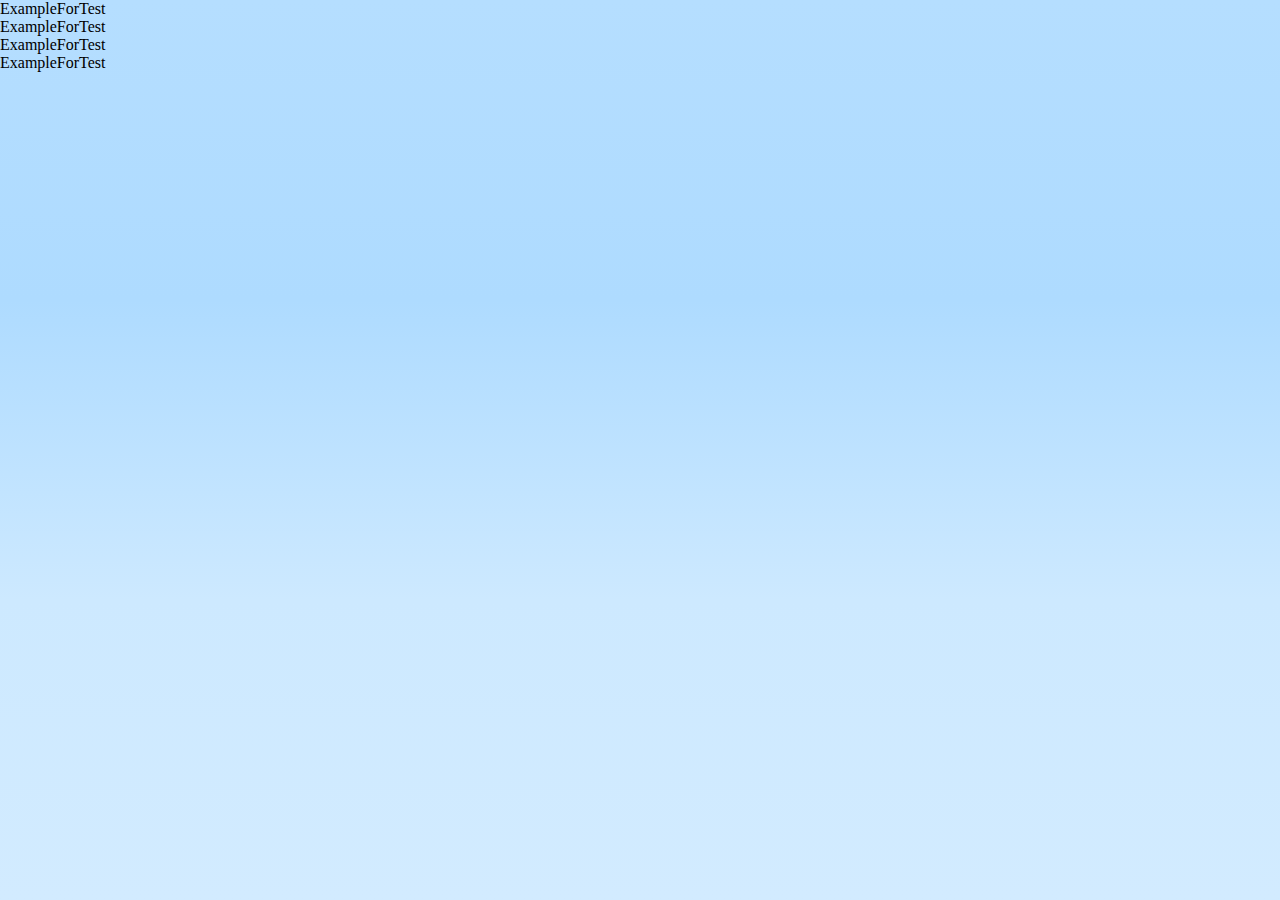
<file: Publishing/works/index.html>
<!DOCTYPE html>
<html lang="en">
<head>
    <meta charset="UTF-8">
    <meta name="viewport" content="width=device-width, initial-scale=1.0">
    <link rel="stylesheet" href="../../wwwroot/css/style.min.css" />
    <title>Test</title>
</head>
<body>
    <div class="test">ExampleForTest</div>
    <div class="test">ExampleForTest</div>
    <div class="test">ExampleForTest</div>
    <div class="test">ExampleForTest</div>
</body>
</html>
</file>
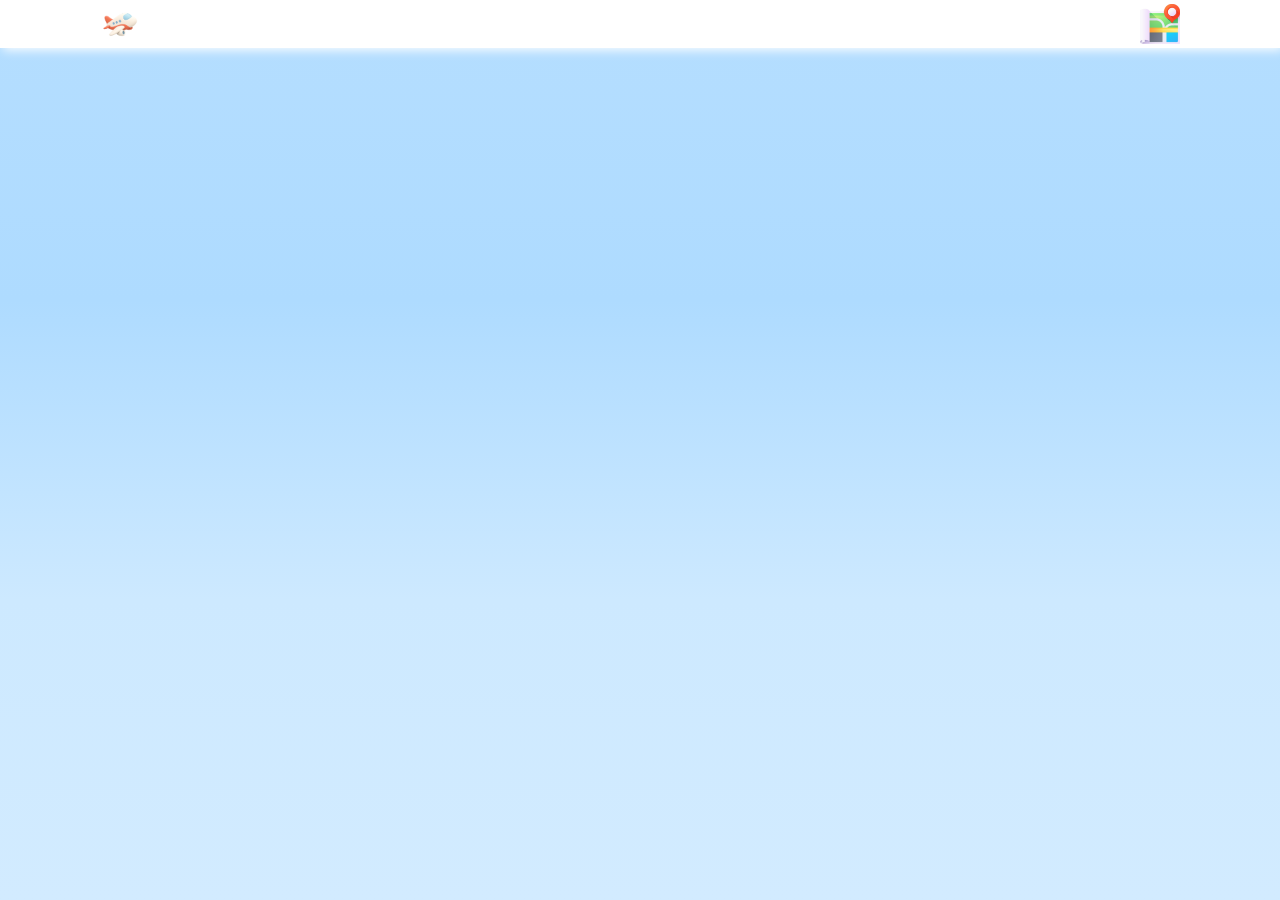
<file: Publishing/works/About.html>
<!DOCTYPE html>
<html lang="en">
<head>
    <meta charset="UTF-8">
    <meta name="viewport" content="width=device-width, initial-scale=1.0">

    <link rel="stylesheet" href="/wwwroot/css/style.min.css" />
    <title>Document</title>
    <script src="/wwwroot/js/common.js"></script>
    <script>
    $(function () {
    $("[data-include]").each(function () {
        var file = "/Publishing/_includes/" + $(this).data("include") + ".html";
        $(this).load(file);
    });
});
</script>
</head>
<body>
    <header data-include="header"></header>
</body>
</html>
</file>
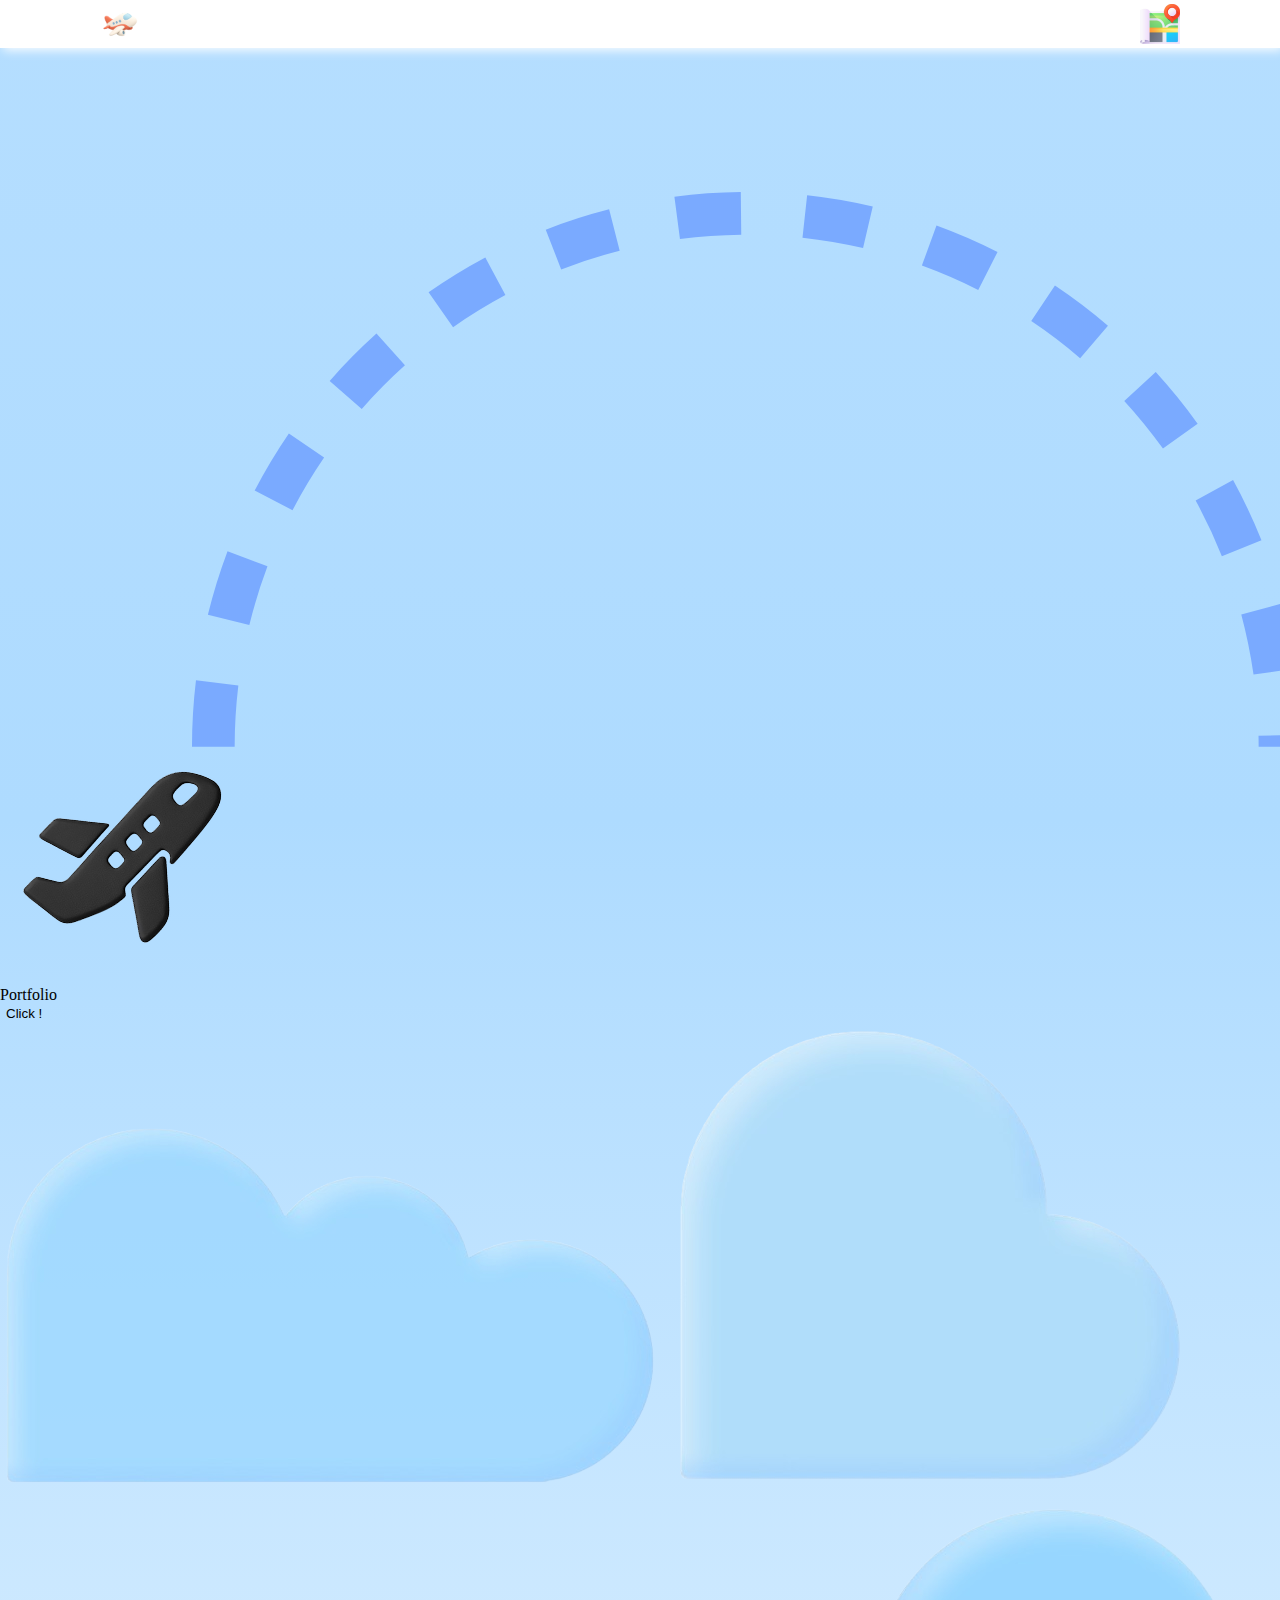
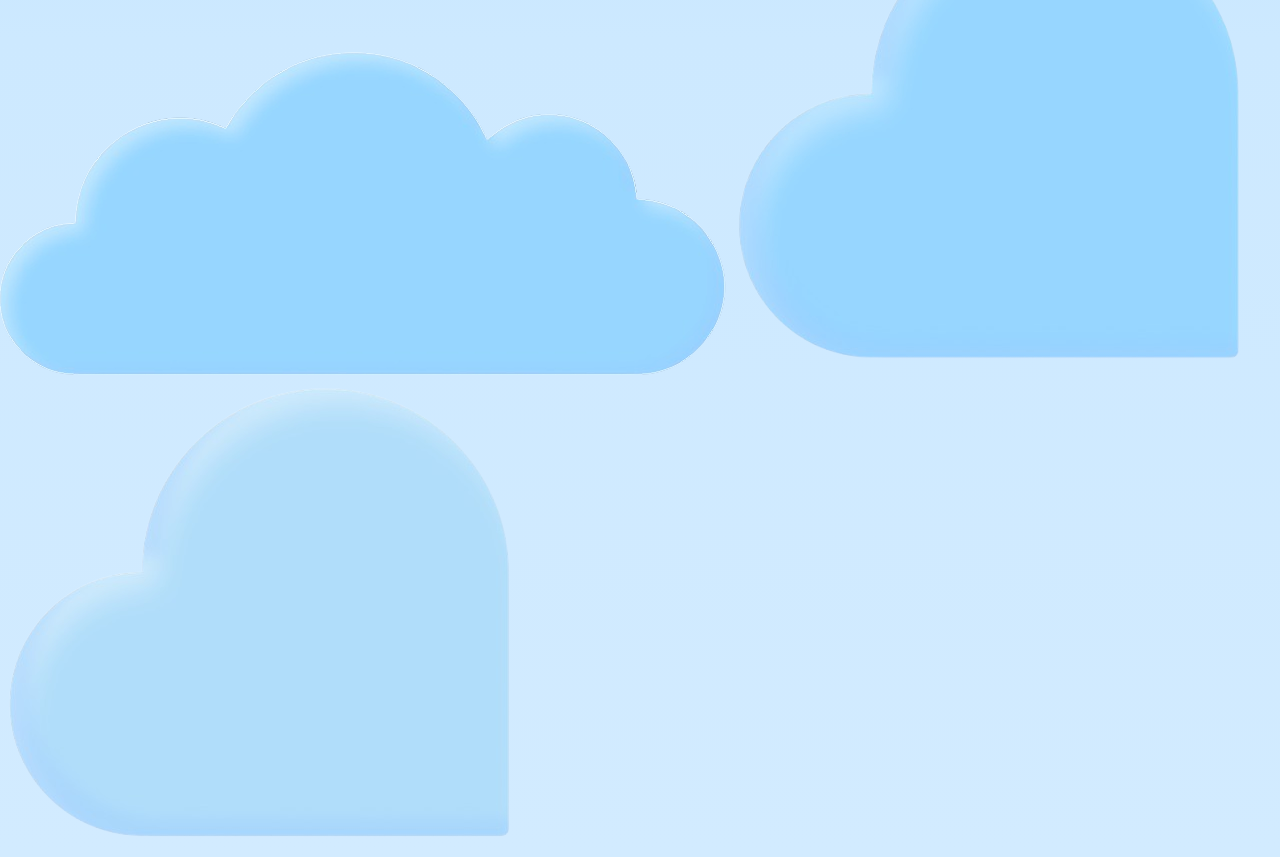
<file: Publishing/works/Intro.html>
<!DOCTYPE html>
<html lang="en">
<head>
    <meta charset="UTF-8">
    <meta name="viewport" content="width=device-width, initial-scale=1.0">

    <link rel="stylesheet" href="/wwwroot/css/style.min.css" />
    <title>Intro</title>
    <script src="/wwwroot/js/common.js"></script>
    <script>
    $(function () {
    $("[data-include]").each(function () {
        var file = "/Publishing/_includes/" + $(this).data("include") + ".html";
        $(this).load(file);
    });
});
</script>
</head>
<body>
    <header data-include="header"></header>
    <div class="intro-bg">
    <div class="portfolio-round-wrap">
        <div class="round-container">
            <!-- viewBox="(X축 시작점(좌) , Y축 시작점(상) , 가로폭, 세로 높이이)" -->
             <svg class="round" viewBox="-10 -10 120 70" preserveAspectRatio="none">
            <!-- 좌측, 곡선제어(-값이 클수록 더 볼록해짐), 우측 -->
                <path d="M10,60 A50,50 0 0 1 110,60" fill="none" stroke="#7aaaff" stroke-width="4" stroke-dasharray="6,6"/>
            </svg>
            <img src="/images/black-plane.png" alt="plane" class="plane" />
        </div>
        <div class="portfolio-btn">Portfolio</div>
        <button class="click-btn">Click !</button>
    </div>
    <div class="clouds">
        <img src="/images/clouds/cloud-b(1).png" alt="구름1" class="cloud-img cloud-img1"></img>
        <img src="/images/clouds/cloud-t(1).png" alt="구름2" class="cloud-img cloud-img2"></img>
        <img src="/images/clouds/cloud-center.png" alt="구름3" class="cloud-img cloud-img3"></img>
        <img src="/images/clouds/cloud-b(2).png" alt="구름4" class="cloud-img cloud-img4"></img>
        <img src="/images/clouds/cloud-t(2).png" alt="구름5" class="cloud-img cloud-img5"></img>
        </div>
  
    </div>
</body>
</html>
</file>
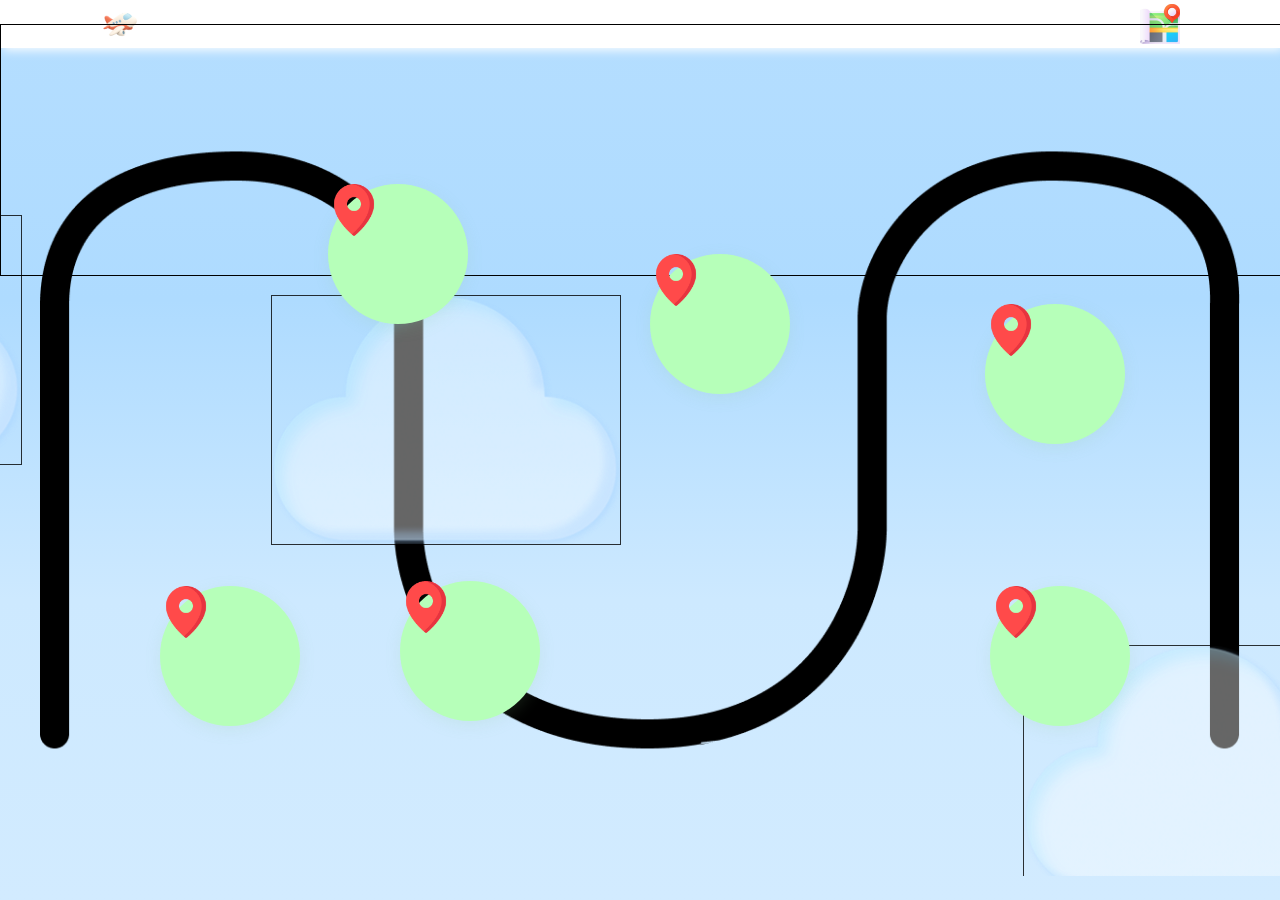
<file: Publishing/works/Map.html>
<!-- <!DOCTYPE html>
<html lang="en">
<head>
  <meta charset="UTF-8">
  <meta name="viewport" content="width=device-width, initial-scale=1.0">
  <title>Map</title>
  <link rel="stylesheet" href="/wwwroot/css/style.min.css" />
  <script src="/wwwroot/js/common.js"></script>
  <script src="/wwwroot/js/Map.js"></script>
  <script>
    (function () {
        $("[data-include]").each(function () {
            var file = "/Publishing/_includes/" + $(this).data("include") + ".html";
            $(this).load(file);
        });
    });
  </script>
</head>
<body>
  <div id="map">
    <header data-include="header"></header>
    <div class="container">
      <div class="roadmap-bg">
        <img src="/images/Way.png" alt="곡선" class="curve-bg" />

        <div class="cloud-wrapper first">
            <div class="cloud-container">
                <img src="/images/FlowCloud.png" class="cloud cloud1" alt="구름" />
                <img src="/images/FlowCloud.png" class="cloud cloud2" alt="구름" />
                <img src="/images/FlowCloud.png" class="cloud cloud3" alt="구름" />
                <img src="/images/FlowCloud.png" class="cloud cloud4" alt="구름" />
                <img src="/images/FlowCloud.png" class="cloud cloud5" alt="구름" />
                <img src="/images/FlowCloud.png" class="cloud cloud6" alt="구름" />
            </div>
        </div>

        <div class="cloud-wrapper last">
            <div class="cloud-container">
                <img src="/images/FlowCloud.png" class="cloud cloud1" alt="구름" />
                <img src="/images/FlowCloud.png" class="cloud cloud2" alt="구름" />
                <img src="/images/FlowCloud.png" class="cloud cloud3" alt="구름" />
                <img src="/images/FlowCloud.png" class="cloud cloud4" alt="구름" />
                <img src="/images/FlowCloud.png" class="cloud cloud5" alt="구름" />
                <img src="/images/FlowCloud.png" class="cloud cloud6" alt="구름" />
            </div>
        </div>

        <div class="roadmap-node" style="bottom: 150px; left: -40px;">
            <div class="green-circle">
              <img src="/images/Nav-mark.png" class="mark" alt="마커" />
              <div class="browser-card"></div>
          </div>
        </div>
        <div class="roadmap-node" style="top: 160px; left: 128px;">
            <div class="green-circle">
                <img src="/images/Nav-mark.png" class="mark" alt="마커" />
                <div class="browser-card"></div>
          </div>
        </div>
        <div class="roadmap-node" style="top: 280px; right: -45px;">
            <div class="green-circle">
              <img src="/images/Nav-mark.png" class="mark" alt="마커" />
              <div class="browser-card"></div>
          </div>
        </div>
        <div class="roadmap-node" style="bottom: 155px; right: 540px;">
            <div class="green-circle">
              <img src="/images/Nav-mark.png" class="mark" alt="마커" />
              <div class="browser-card"></div>
          </div>
        </div>
        <div class="roadmap-node" style="top: 230px; right: 290px;">
            <div class="green-circle">
              <img src="/images/Nav-mark.png" class="mark" alt="마커" />
              <div class="browser-card"></div>
          </div>
        </div>
        <div class="roadmap-node" style="bottom: 150px; right: -50px;">
            <div class="green-circle">
              <img src="/images/Nav-mark.png" class="mark" alt="마커" />
              <div class="browser-card"></div>
          </div>
        </div>

      </div>
    </div>
  </div>
</body>
</html> -->

<!DOCTYPE html>
<html lang="en">
<head>
  <meta charset="UTF-8">
  <meta name="viewport" content="width=device-width, initial-scale=1.0">
  <title>Map</title>
  <link rel="stylesheet" href="/wwwroot/css/style.min.css" />
  <script src="/wwwroot/js/common.js"></script>
  <script src="/wwwroot/js/Map.js"></script>
  <script>
    (function () {
        $("[data-include]").each(function () {
            var file = "/Publishing/_includes/" + $(this).data("include") + ".html";
            $(this).load(file);
        });
    });
  </script>
</head>
<body>
  <div id="map">
    <header data-include="header"></header>
    <!-- <div class="g-container"> -->
     
      <div class="container">

         <div class="cloud-wrapper first">
              <div class="cloud-container">
                  <img src="/images/FlowCloud.png" class="cloud cloud1" alt="구름" />
                  <img src="/images/FlowCloud.png" class="cloud cloud2" alt="구름" />
                  <img src="/images/FlowCloud.png" class="cloud cloud3" alt="구름" />
                  <img src="/images/FlowCloud.png" class="cloud cloud4" alt="구름" />
                  <img src="/images/FlowCloud.png" class="cloud cloud5" alt="구름" />
                  <img src="/images/FlowCloud.png" class="cloud cloud6" alt="구름" />
              </div>
          </div>

          <div class="cloud-wrapper last">
              <div class="cloud-container">
                  <img src="/images/FlowCloud.png" class="cloud cloud1" alt="구름" />
                  <img src="/images/FlowCloud.png" class="cloud cloud2" alt="구름" />
                  <img src="/images/FlowCloud.png" class="cloud cloud3" alt="구름" />
                  <img src="/images/FlowCloud.png" class="cloud cloud4" alt="구름" />
                  <img src="/images/FlowCloud.png" class="cloud cloud5" alt="구름" />
                  <img src="/images/FlowCloud.png" class="cloud cloud6" alt="구름" />
              </div>
          </div>

        <div class="roadmap-bg">
          <img src="/images/Way.png" alt="곡선" class="curve-bg" />
          <div class="roadmap-node" style="bottom: 150px; left: -40px;">
              <div class="green-circle">
                <img src="/images/Nav-mark.png" class="mark" alt="마커" />
                <div class="browser-card"></div>
            </div>
          </div>
          <div class="roadmap-node" style="top: 160px; left: 128px;">
              <div class="green-circle">
                  <img src="/images/Nav-mark.png" class="mark" alt="마커" />
                  <div class="browser-card"></div>
            </div>
          </div>
          <div class="roadmap-node" style="top: 280px; right: -45px;">
              <div class="green-circle">
                <img src="/images/Nav-mark.png" class="mark" alt="마커" />
                <div class="browser-card"></div>
            </div>
          </div>
          <div class="roadmap-node" style="bottom: 155px; right: 540px;">
              <div class="green-circle">
                <img src="/images/Nav-mark.png" class="mark" alt="마커" />
                <div class="browser-card"></div>
            </div>
          </div>
          <div class="roadmap-node" style="top: 230px; right: 290px;">
              <div class="green-circle">
                <img src="/images/Nav-mark.png" class="mark" alt="마커" />
                <div class="browser-card"></div>
            </div>
          </div>
          <div class="roadmap-node" style="bottom: 150px; right: -50px;">
              <div class="green-circle">
                <img src="/images/Nav-mark.png" class="mark" alt="마커" />
                <div class="browser-card"></div>
            </div>
          </div>

        </div>
      </div>
    <!-- </div> -->
  </div>
</body>
</html>
</file>
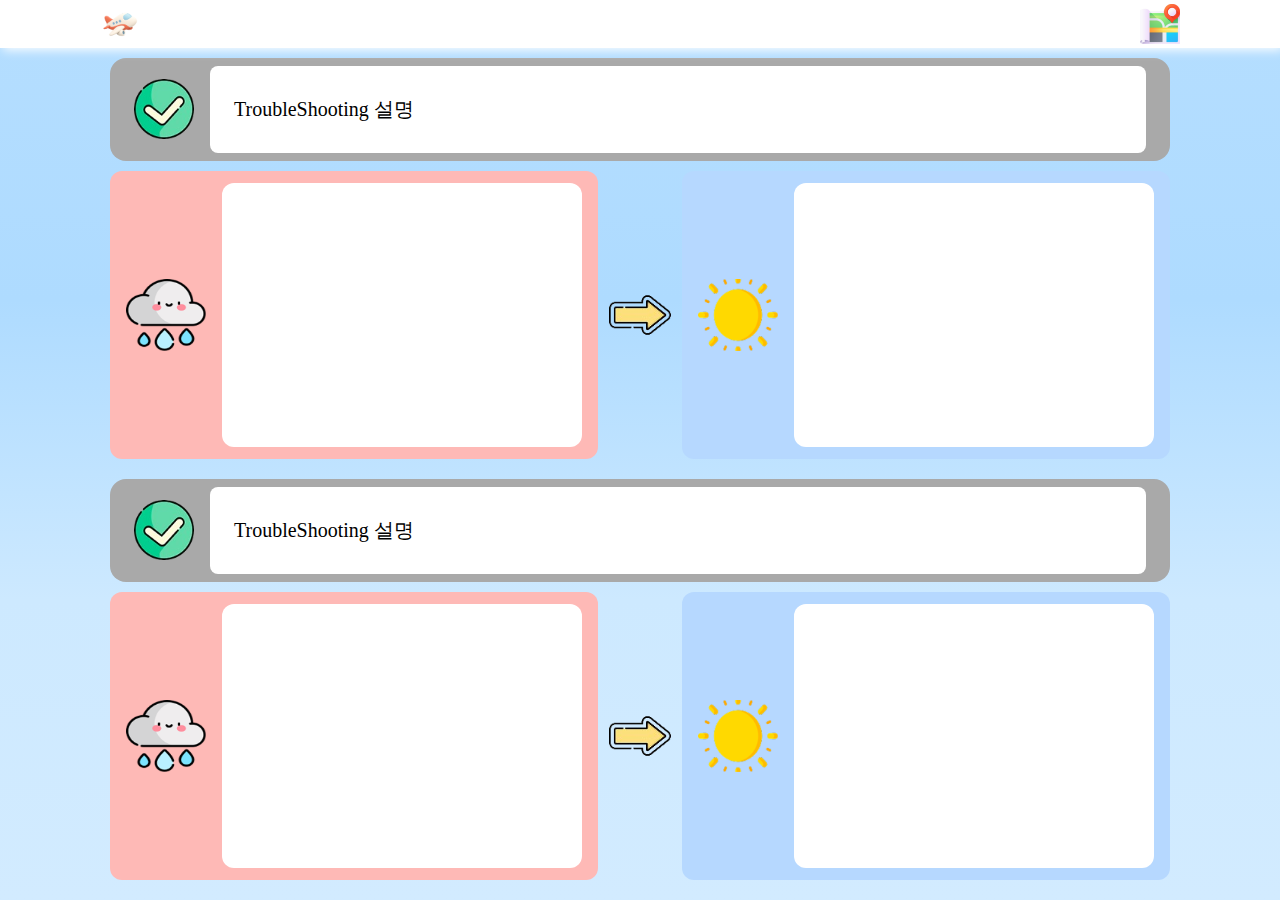
<file: Publishing/works/TroubleShooting.html>
<!DOCTYPE html>
<html lang="en">
<head>
    <meta charset="UTF-8">
    <meta name="viewport" content="width=device-width, initial-scale=1.0">

    <link rel="stylesheet" href="/wwwroot/css/style.min.css" />
    <title>TroubleShooting</title>
    <script src="/wwwroot/js/common.js"></script>
    <script>
    $(function () {
    $("[data-include]").each(function () {
        var file = "/Publishing/_includes/" + $(this).data("include") + ".html";
        $(this).load(file);
    });
});
</script>
</head>
<body>
<div id="troubleShooting">
    <header data-include="header"></header>
    <div class="top">
        <div class="troubleShootings">
            <div class="main">
                <div class="descriptionBox">
                    <img class="check" src="/images/Check.png" alt="CheckImg" /> <!-- 수정됨++ -->
                    <div class="descTextBox">
                        TroubleShooting 설명
                    </div>
                </div>
                <!-- 하단 컨텐츠 박스 -->
                <div class="contents"> <!-- 수contentRow정됨++ -->
                    <div class="failBox"> <!-- 수정됨++ -->
                        <img class="failImg" src="/images/Fail.png" alt="fail" />
                        <div class="imgBox"></div> <!-- 수정됨++ -->
                    </div>
                    <div class="arrowBox"> <!-- 수정됨++ -->
                        <img class="arrowImg" src="/images/Arrow_rigth.png" alt="Arrow_right" />
                    </div>
                    <div class="successBox"> <!-- 수정됨++ -->
                        <img class="successImg" src="/images/Success.png" alt="success" />
                        <div class="imgBox"></div> <!-- 수정됨++ -->
                    </div>
                </div>
            </div>
            <!-- 두 번째 카드도 동일하게 반복 -->
            <div class="main">
                <div class="descriptionBox">
                    <img class="check" src="/images/Check.png" alt="CheckImg" />
                    <div class="descTextBox">
                        TroubleShooting 설명
                    </div>
                </div>
                <div class="contents">
                    <div class="failBox">
                        <img class="failImg" src="/images/Fail.png" alt="fail" />
                        <div class="imgBox"></div>
                    </div>
                    <div class="arrowBox">
                        <img class="arrowImg" src="/images/Arrow_rigth.png" alt="Arrow_right" />
                    </div>
                    <div class="successBox">
                        <img class="successImg" src="/images/Success.png" alt="success" />
                        <div class="imgBox"></div>
                    </div>
                </div>
            </div>
        </div>
    </div>
</div>

</body>
</html>
</file>
<file: wwwroot/css/style.min.css>
abbr,address,article,aside,audio,b,blockquote,body,canvas,caption,cite,code,dd,del,details,dfn,div,dl,dt,em,fieldset,figcaption,figure,footer,form,h1,h2,h3,h4,h5,h6,header,hgroup,html,i,iframe,img,ins,kbd,label,legend,li,mark,menu,nav,object,ol,p,pre,q,samp,section,small,span,strong,sub,summary,sup,table,tbody,td,tfoot,th,thead,time,tr,ul,var,video{font-size:100%;margin:0;padding:0;vertical-align:baseline;border:0;outline:0;background:rgba(0,0,0,0)}article,aside,details,figcaption,figure,footer,header,hgroup,menu,nav,section{display:block}html,body{min-height:100vh;padding:0;margin:0;box-sizing:border-box;scroll-behavior:smooth;background:linear-gradient(180deg, #B5DEFF, #AEDBFF, #CDE9FF, #D2EBFF)}body{display:flex;flex-direction:column;padding:0 !important;overflow-x:hidden}::-webkit-scrollbar{width:10px}::-webkit-scrollbar:horizontal{height:10px}::-webkit-scrollbar-track{-webkit-box-shadow:inset 0 0 6px rgba(0,0,0,.3)}::-webkit-scrollbar-thumb{background-color:#6d6d6d;outline:1px solid #6d6d6d}*,*:before,*:after{box-sizing:inherit}a{margin:0;padding:0;vertical-align:baseline;text-decoration:none;border:0;background:rgba(0,0,0,0);color:inherit;text-decoration:inherit}a:visited,a:hover,a:focus,a:active{text-decoration:none;color:inherit;outline:none !important;box-shadow:none !important}button{color:inherit;font-weight:inherit;background:none;border:none;text-align:center}button:focus{outline:none}input{outline:none}input::-ms-clear{display:none}textarea{resize:none;outline:none;font-family:none}li{list-style-type:none;list-style:none}main{display:block}table,thead,tbody,tr,th,td{border-collapse:collapse;border-spacing:0}.pageLoaging-bg{display:flex;align-items:center;justify-content:center;width:100%;height:100%;position:fixed;top:0;left:0;background:rgba(0,0,0,.7);overflow:hidden;z-index:9000}.pageLoaging-bg .spinner{width:4rem;height:4rem;border:.5rem solid #e6e6e6;border-bottom-color:#fff;border-radius:50%;animation:spinner 800ms linear infinite}header{width:100%;height:48px;color:#fff;display:flex;align-items:center;justify-content:center;position:fixed;top:0;background-color:#fff;box-shadow:inset 0px -3px 10px 0px,3px 2px 10px 0px,inset 0px 10px 30px 0px}header .header-container{width:100%;height:100%}@media(min-width: 360px){header .header-container{width:100%}}@media(min-width: 768px){header .header-container{max-width:700px}}@media(min-width: 1024px){header .header-container{max-width:960px}}@media(min-width: 1280px){header .header-container{max-width:1080px}}@media(min-width: 1440px){header .header-container{max-width:1280px}}header .header-container .header{width:100%;height:100%;display:flex;flex-direction:row;align-items:center;justify-content:space-between;align-items:center;height:100%}header .header-container .header .logoImg{width:40px;height:40px}header .header-container .header .logoImg img{width:100%;height:100%;-o-object-fit:contain;object-fit:contain}#intro .intro-bg{width:100vw;height:100vh;position:visible;overflow:hidden;display:flex;align-items:center;justify-content:center}#intro .intro-bg .portfolio-round-wrap{width:100%;max-width:420px;margin:120px auto 0 auto;position:relative;display:flex;flex-direction:column;align-items:center}#intro .intro-bg .portfolio-round-wrap .round-container{position:relative;width:100%;height:180px}#intro .intro-bg .portfolio-round-wrap .round-container .round{width:100%;height:100%;display:block;position:absolute;left:-40px;top:0;pointer-events:none;z-index:0}#intro .intro-bg .portfolio-round-wrap .round-container .plane{position:absolute;left:0px;top:90px;transform:rotate(-18deg);width:64px;height:64px;z-index:2}#intro .intro-bg .portfolio-round-wrap .portfolio-btn{width:100%;height:90px;background:#aeb2ff;border-radius:24px;display:flex;align-items:center;justify-content:center;font-size:3.6rem;font-weight:700;color:#fff;margin:-32px 0 0 0;box-shadow:0 6px 18px 0 rgba(180,180,180,.22);z-index:10}#intro .intro-bg .portfolio-round-wrap .click-btn{display:block;margin:32px auto 0 auto;width:260px;height:64px;background:#aeb2ff;border-radius:24px;font-size:2.6rem;font-weight:700;color:#fff;border:none;outline:none;cursor:pointer;z-index:3;position:relative;box-shadow:0 6px 18px 0 rgba(180,180,180,.22)}#intro .intro-bg .clouds{position:absolute;bottom:0;left:0;width:100vw;height:100vh;pointer-events:none;z-index:1}#intro .intro-bg .clouds .cloud-img{position:absolute;opacity:1;-webkit-user-select:none;-moz-user-select:none;user-select:none;pointer-events:none}#intro .intro-bg .clouds .cloud-img.cloud-img1{left:0;bottom:0;width:40%;height:auto;z-index:5}#intro .intro-bg .clouds .cloud-img.cloud-img2{left:0;bottom:70px;width:40%;height:auto;z-index:1}#intro .intro-bg .clouds .cloud-img.cloud-img3{left:50%;transform:translateX(-40%);bottom:0;width:50%;height:auto;z-index:4}#intro .intro-bg .clouds .cloud-img.cloud-img4{right:0;bottom:0;width:32%;height:auto;z-index:3}#intro .intro-bg .clouds .cloud-img.cloud-img5{right:0;bottom:70px;width:40%;height:auto;z-index:2}#troubleShooting{padding-top:48px;height:100vh;box-sizing:border-box;background:linear-gradient(180deg, #B5DEFF, #AEDBFF, #CDE9FF, #D2EBFF)}#troubleShooting .top{height:calc(100vh - 48px);margin:0 auto;border:none;display:flex;flex-direction:column}@media(min-width: 360px){#troubleShooting .top{width:100%;padding:10px}}@media(min-width: 768px){#troubleShooting .top{max-width:700px;width:100%}}@media(min-width: 1024px){#troubleShooting .top{max-width:960px;width:100%}}@media(min-width: 1280px){#troubleShooting .top{max-width:1080px;width:100%}}@media(min-width: 1440px){#troubleShooting .top{max-width:1280px;width:100%}}#troubleShooting .top .troubleShootings{height:100%;display:flex;flex-direction:column;gap:.6rem}#troubleShooting .top .troubleShootings .main{flex:1 1 0;min-height:0;display:flex;flex-direction:column;justify-content:flex-start;background:none;border-radius:24px;box-shadow:none;padding:0 0 0 0}#troubleShooting .top .troubleShootings .main .descriptionBox{display:flex;align-items:center;gap:16px;background:#a9a9a9;border-radius:16px;height:25%;padding:0 24px}#troubleShooting .top .troubleShootings .main .descriptionBox .check{width:60px;height:60px}#troubleShooting .top .troubleShootings .main .descriptionBox .descTextBox{background:#fff;border-radius:8px;width:100%;height:85%;display:flex;align-items:center;padding:0 24px;font-size:20px;font-weight:500}#troubleShooting .top .troubleShootings .main .contents{flex:1 1 0;height:75%;display:flex;align-items:stretch;gap:10px;padding:10px 0;background:none}#troubleShooting .top .troubleShootings .main .contents .failBox,#troubleShooting .top .troubleShootings .main .contents .successBox{flex:1 1 0;display:flex;align-items:center;background:#feb9b6;border-radius:12px;padding:12px 16px;gap:16px}#troubleShooting .top .troubleShootings .main .contents .failBox .failImg,#troubleShooting .top .troubleShootings .main .contents .failBox .successImg,#troubleShooting .top .troubleShootings .main .contents .successBox .failImg,#troubleShooting .top .troubleShootings .main .contents .successBox .successImg{width:80px;height:72px;flex-shrink:0}#troubleShooting .top .troubleShootings .main .contents .failBox .imgBox,#troubleShooting .top .troubleShootings .main .contents .successBox .imgBox{background:#fff;border-radius:12px;width:100%;height:100%;flex:1 1 0}#troubleShooting .top .troubleShootings .main .contents .successBox{background:#b6d8ff}#troubleShooting .top .troubleShootings .main .contents .arrowBox{display:flex;align-items:center;justify-content:center;min-width:64px}#troubleShooting .top .troubleShootings .main .contents .arrowBox .arrowImg{width:62px;height:62px}#map{max-height:calc(100vh - 48px);box-sizing:border-box;padding-top:48px;position:relative;display:flex;align-items:center;justify-content:center}#map .container{height:calc(100vh - 48px);border:none;display:flex;flex-direction:column}@media(min-width: 360px){#map .container{width:100%}}@media(min-width: 768px){#map .container{max-width:700px;width:100%}}@media(min-width: 1024px){#map .container{max-width:960px;width:100%}}@media(min-width: 1280px){#map .container{max-width:1080px;width:100%}}@media(min-width: 1440px){#map .container{max-width:1440px;width:100%}}#map .container .cloud-wrapper{position:absolute;left:50%;transform:translateX(-50%);width:100vw;height:calc(100vh - 48px);overflow:hidden;z-index:2}#map .container .cloud-wrapper .cloud-container{border:1px solid #000;position:absolute;width:200vw;display:flex;flex-wrap:nowrap}#map .container .cloud-wrapper .cloud{width:350px;flex-shrink:0;position:relative;opacity:.8;z-index:2;pointer-events:none;-webkit-user-select:none;-moz-user-select:none;user-select:none}#map .container .cloud-wrapper .cloud.cloud1{top:190px}#map .container .cloud-wrapper .cloud.cloud2{top:270px}#map .container .cloud-wrapper .cloud.cloud3{top:620px}#map .container .cloud-wrapper .cloud.cloud4{top:260px}#map .container .cloud-wrapper .cloud.cloud5{top:660px}#map .container .cloud-wrapper .cloud.cloud6{bottom:20px}#map .container .cloud-wrapper.first .cloud{border:1px solid #000;animation:floatCloudsFirst 30s linear infinite}#map .container .cloud-wrapper.last .cloud{border:1px solid red;animation:floatCloudsLast 30s linear infinite;animation-delay:15s;opacity:0}@keyframes floatCloudsFirst{0%{left:-100vw}100%{left:100vw}}@keyframes floatCloudsLast{0%{left:-100vw;opacity:1}100%{left:100vw;opacity:1}}#map .container .roadmap-bg{position:relative;height:calc(100vh - 48px)}#map .container .curve-bg{position:absolute;left:50%;top:50%;width:95vw;max-width:1200px;height:auto;transform:translate(-50%, -50%);z-index:1;pointer-events:none;-webkit-user-select:none;-moz-user-select:none;user-select:none}#map .container .roadmap-node{position:absolute;z-index:10;display:flex;flex-direction:row;align-items:center;width:340px;justify-content:center}#map .container .roadmap-node .mark{width:52px;height:52px;margin-right:8px;flex-shrink:0;z-index:2}#map .container .roadmap-node .green-circle{width:140px;height:140px;background:#b6ffb9;border-radius:50%;box-shadow:0 4px 16px 0 rgba(140,200,140,.15);position:relative;flex-shrink:0;z-index:1}#map .container .roadmap-node .browser-card{position:absolute;left:100px;top:-90px;width:260px;height:140px;background:#fff;border-radius:24px;box-shadow:0 8px 32px 0 rgba(120,120,120,.16);border:2px solid #e0e0e0;display:flex;align-items:flex-start;justify-content:flex-start;z-index:4;opacity:0;visibility:hidden;pointer-events:none;transition:opacity .2s}#map .container .roadmap-node .browser-card::before{content:"";display:block;width:100%;height:24px;background:#aeb2ff;border-radius:10px 10px 0px 0px;position:absolute;top:0;left:0;z-index:5}#map .container .roadmap-node .browser-card::after{content:"";position:absolute;top:8px;left:24px;width:44px;height:12px;background:radial-gradient(circle at 8px 6px, #ff5a5a 6px, transparent 7px),radial-gradient(circle at 22px 6px, #ffd15a 6px, transparent 7px),radial-gradient(circle at 36px 6px, #7ad97a 6px, transparent 7px);z-index:6}#map .container .roadmap-node:hover .browser-card{opacity:1;visibility:visible;pointer-events:auto}
</file>
